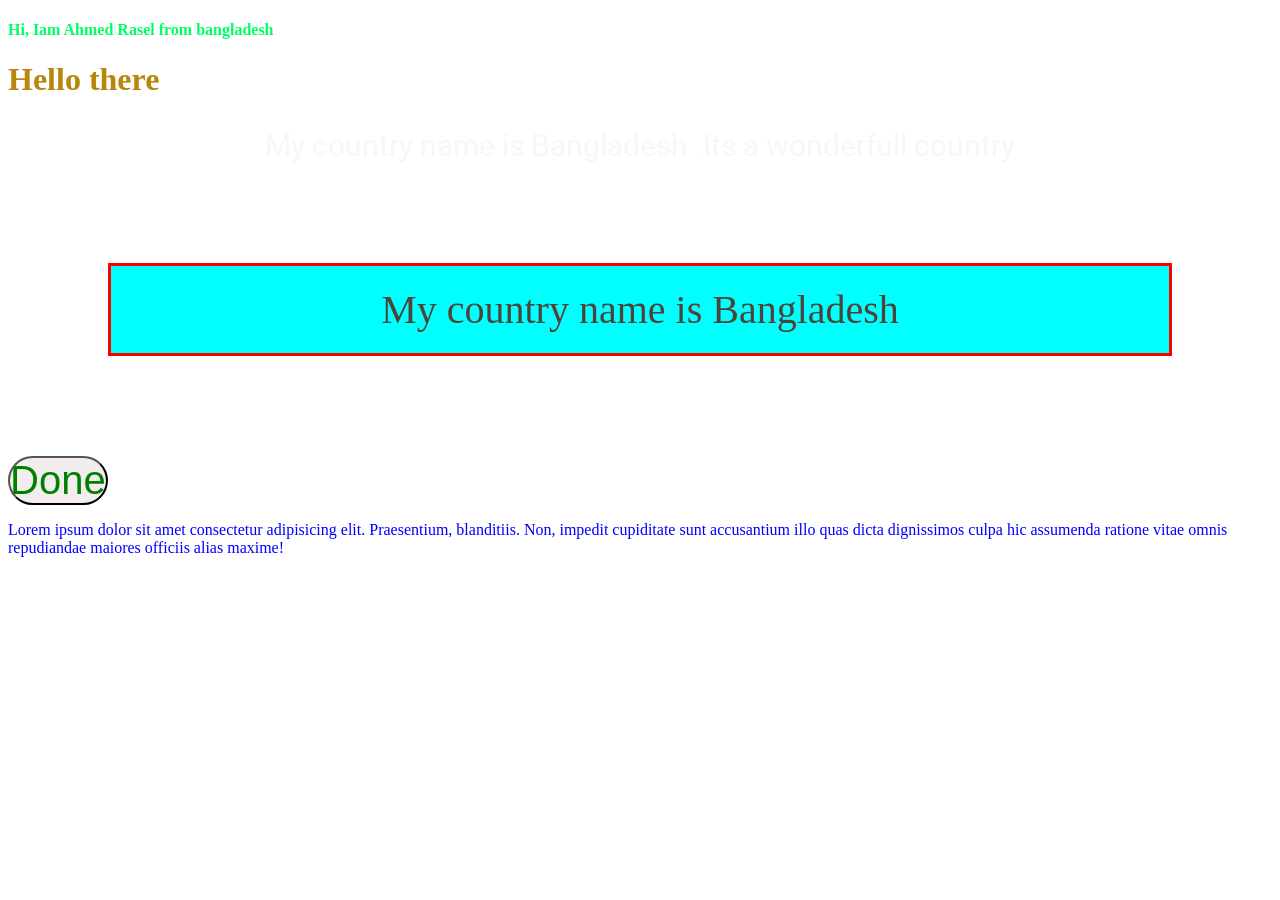
<file: html-and-css/CSS/index.html>
<!DOCTYPE html>
<html lang="en">
<head>
    <meta charset="UTF-8">
    <meta name="viewport" content="width=device-width, initial-scale=1.0">
    <title>CSS master class</title>
    <link rel="stylesheet" href="style.css">
    <style>
        /* Internal style */
        h1{
            color: olivedrab;
        }
    </style>
</head>
<body>
    <!-- Inline style  -->
     <h4 class="hello">Hi, Iam Ahmed Rasel from bangladesh</h4>
     <h1 id="there">Hello there</h1>
     <p id="desh"> My country name is Bangladesh .Its a wonderfull country</p>
     <p id="desh1"> My country name is Bangladesh </p>
     <button>Done</button>

     <p style="color: blue;">Lorem ipsum dolor sit amet consectetur adipisicing elit. Praesentium, blanditiis. Non, impedit cupiditate sunt accusantium illo quas dicta dignissimos culpa hic assumenda ratione vitae omnis repudiandae maiores officiis alias maxime!</p>
</body>
</html>
</file>
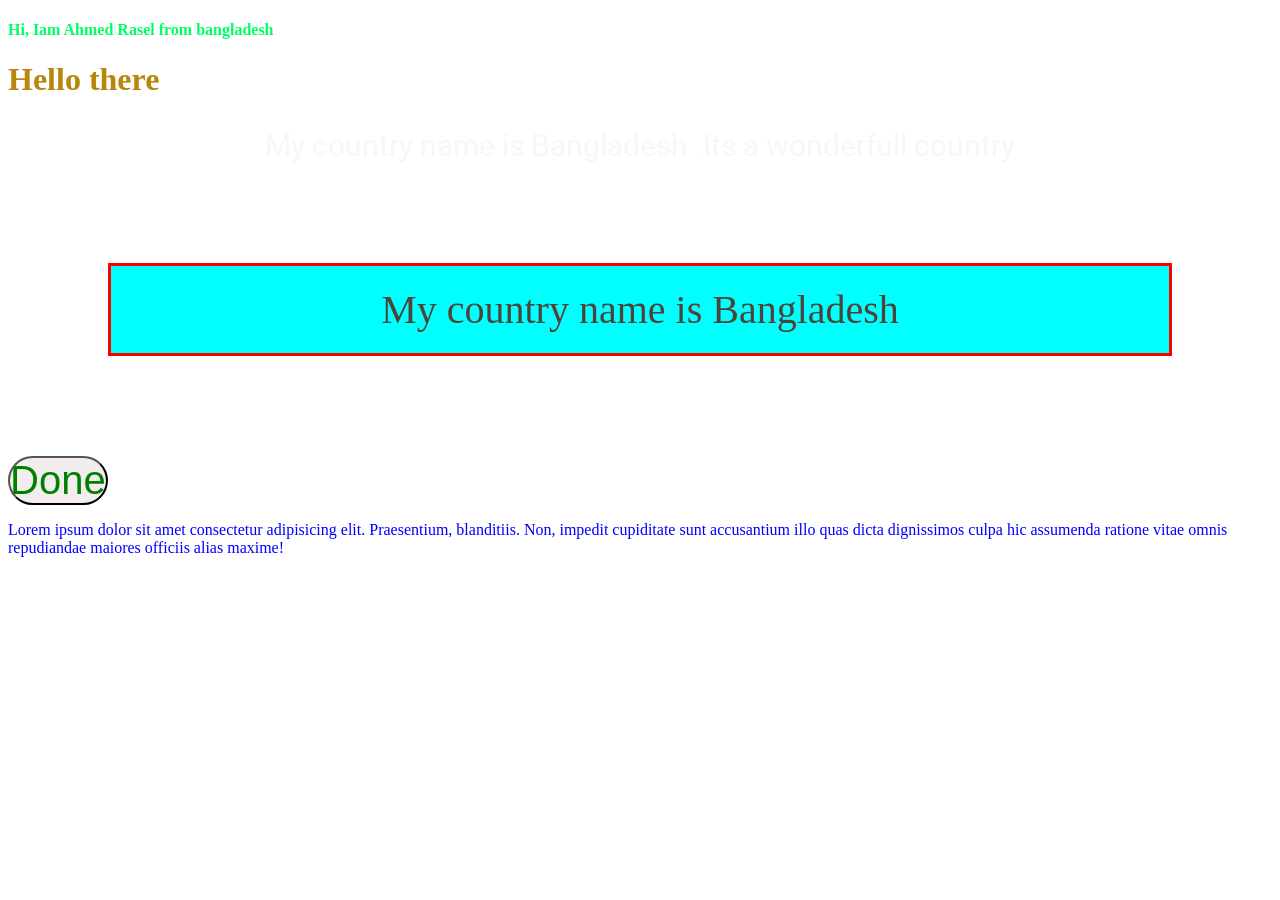
<file: html-and-css/CSS/01_index.html>
<!DOCTYPE html>
<html lang="en">
<head>
    <meta charset="UTF-8">
    <meta name="viewport" content="width=device-width, initial-scale=1.0">
    <title>CSS master class</title>
    <link rel="stylesheet" href="01_style.css">
    <style>
        /* Internal style */
        h1{
            color: olivedrab;
        }
    </style>
</head>
<body>
    <!-- Inline style  -->
     <h4 class="hello">Hi, Iam Ahmed Rasel from bangladesh</h4>
     <h1 id="there">Hello there</h1>
     <p id="desh"> My country name is Bangladesh .Its a wonderfull country</p>
     <p id="desh1"> My country name is Bangladesh </p>
     <button>Done</button>

     <p style="color: blue;">Lorem ipsum dolor sit amet consectetur adipisicing elit. Praesentium, blanditiis. Non, impedit cupiditate sunt accusantium illo quas dicta dignissimos culpa hic assumenda ratione vitae omnis repudiandae maiores officiis alias maxime!</p>
</body>
</html>
</file>
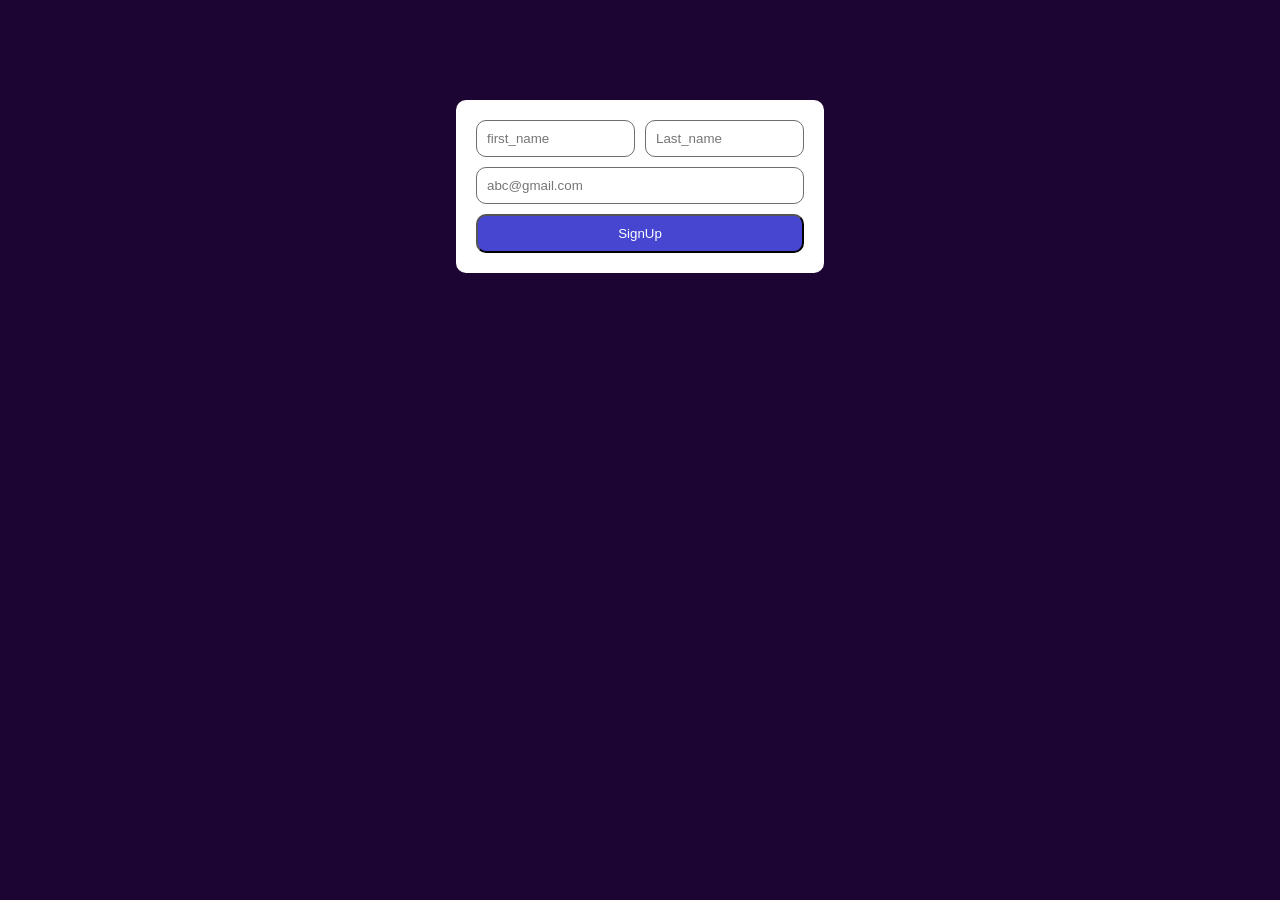
<file: html-and-css/CSS/02_Sign Up Form.html>
<!DOCTYPE html>
<html lang="en">
<head>
  <meta charset="UTF-8">
  <meta name="viewport" content="width=device-width, initial-scale=1.0">
  <title>just practice</title>
  <link rel="stylesheet" href="02_Sign Up Form.css">
</head>
<body>
  <div class="container">

  <div class="container-1">
    <input class="input1" type="text" placeholder="first_name">
    <input class="input2" type="text" placeholder="Last_name">
  </div>
  
  <div class="container-2">
    <input class="input3"  type="text" placeholder="abc@gmail.com">
    <button class="btnsignup">SignUp</button>
  </div>

   </div>
</body>
</html>
</file>
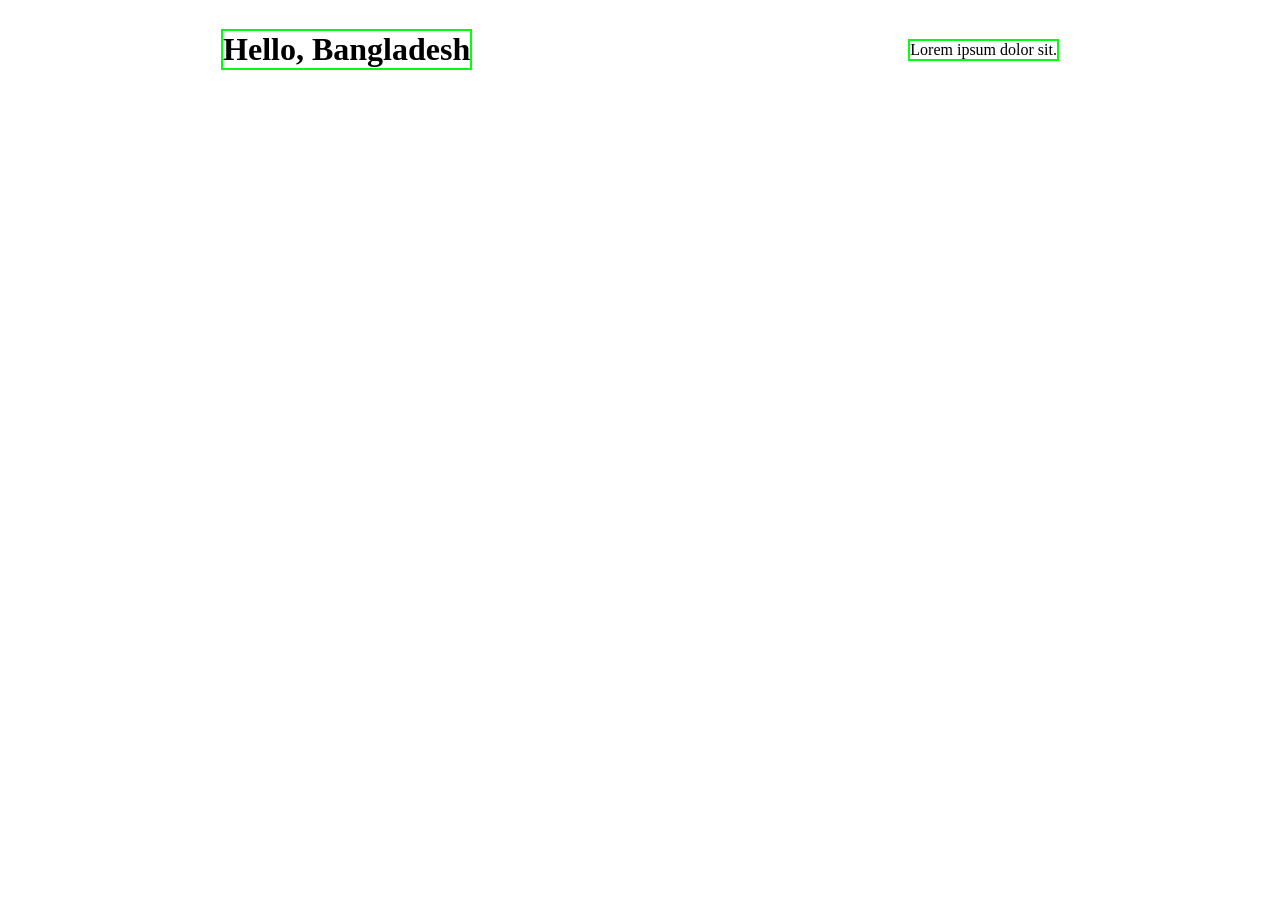
<file: html-and-css/CSS/03_practice.html>
<!-- Class -08 Layout class -->
 <!DOCTYPE html>
<html lang="en">
<head>
    <meta charset="UTF-8">
    <meta name="viewport" content="width=device-width, initial-scale=1.0">
    <title>Button Styles</title>
    <link rel="stylesheet" href="03_practice_style.css">
</head>
<body>
      <!-- Part-1(button) -->
    <!-- <button class="btnReq">Request Button</button>
    <button class="btnAddcart">Add to Cart</button>
    <button class="btnSignUp">Sign Up</button> -->
     
    <!-- Part-2(Flex-box) -->
     <div class="flx">
        <h1 class="hed1">Hello, Bangladesh</h1>
        <p class="p1">Lorem ipsum dolor sit.</p>
     </div>
     


</body>
</html>
</file>
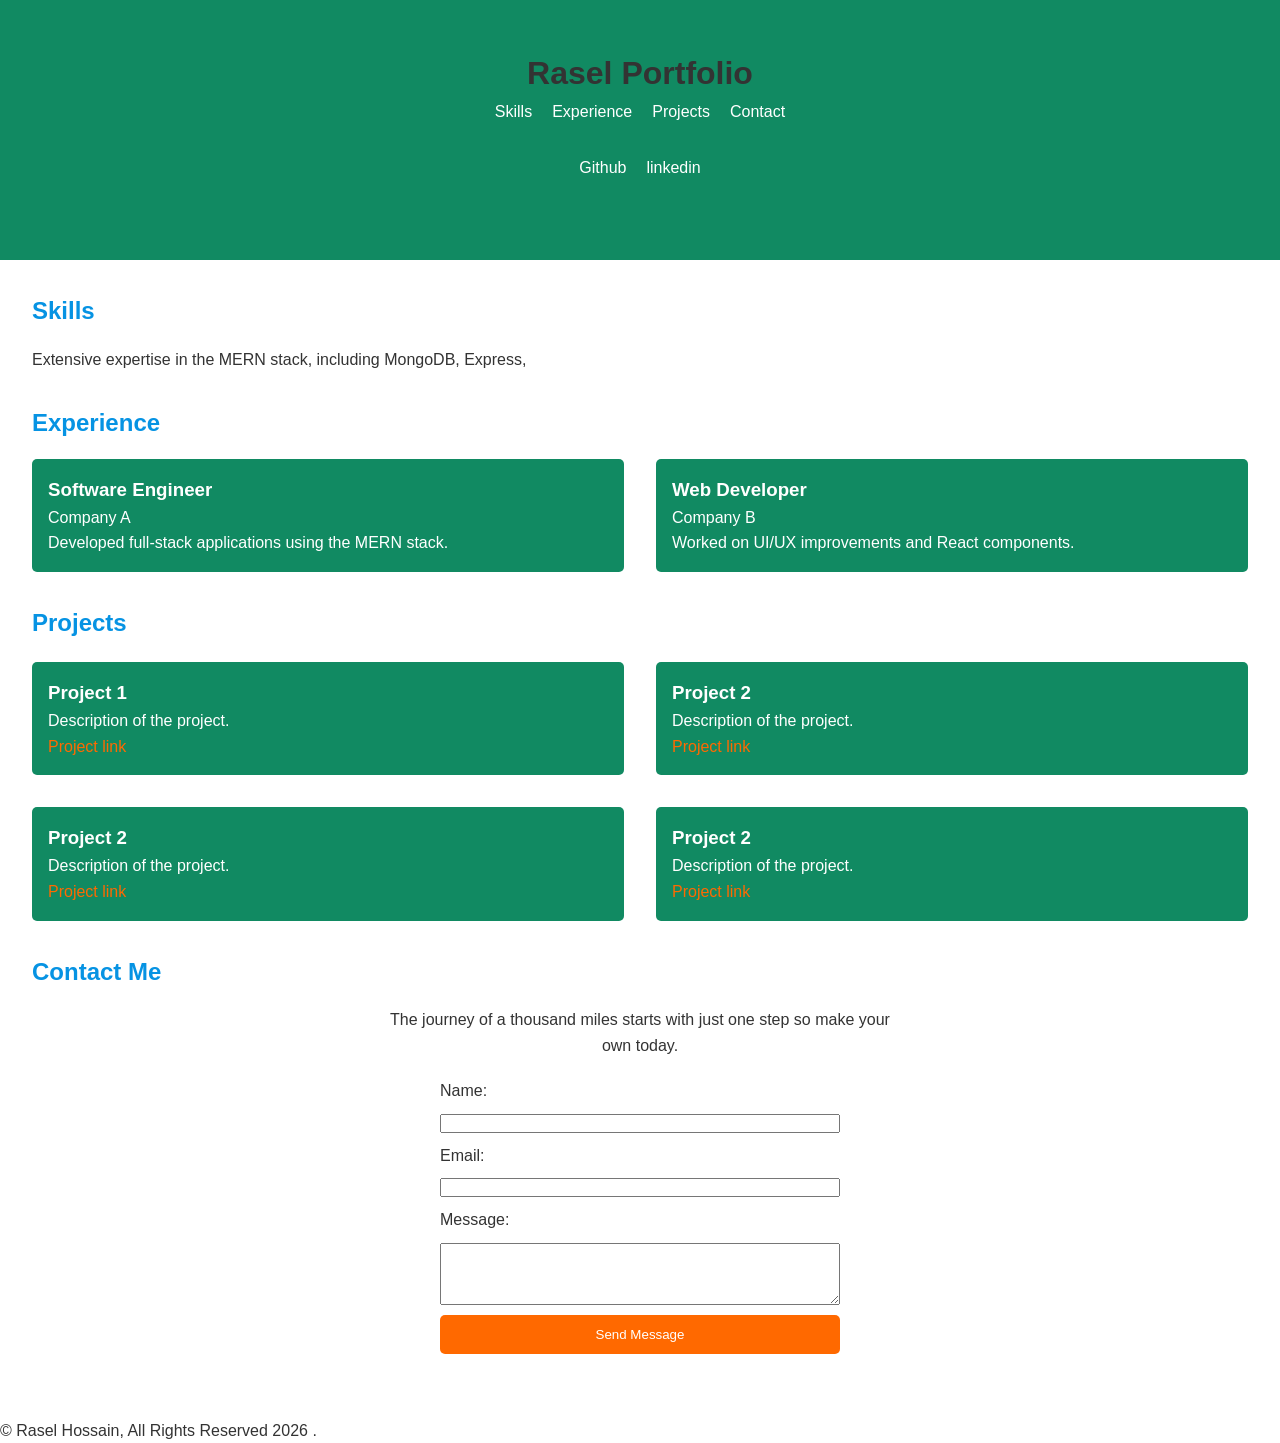
<file: html-and-css/CSS/04_portfolio.html>
<!DOCTYPE html>
<html lang="en">
<head>
    <meta charset="UTF-8">
    <meta name="viewport" content="width=device-width, initial-scale=1.0">
    <title>My personal project</title>
    <link rel="stylesheet" href="04_portfolio_style.css">
</head>
<body>
    <header>
    <h1>Rasel Portfolio</h1>
    <nav>
        <ul>
            <li><a href="skills">Skills</a></li>
            <li><a href="#experience">Experience</a></li>
            <li><a href="#projects">Projects</a></li>
            <li><a href="#contact">Contact</a></li>
        </ul>
    </nav>

    <section id="social-links">
        <ul>
            <li><a href="https://github.com/Nure" target="...">Github</a></li>
            <li><a href="https://www.linkedin.com/in/nure/">linkedin</a></li>
        </ul>
    </section>
</header>

<main>
     <section id="skills">
        <h2>Skills</h2>
        <p>Extensive expertise in the MERN stack, including MongoDB, Express,
    </section>

     <section id="experience">
        <h2>Experience</h2>
        <div class="experience-grid">
            <div class="job">
                <h3>Software Engineer</h3>
                <p>Company A</p>
                <p>Developed full-stack applications using the MERN stack.</p>
            </div>
            <div class="job">
                <h3>Web Developer</h3>
                <p>Company B</p>
                <p>Worked on UI/UX improvements and React components.</p>
            </div>
        </div>
    </section>
  
    <section id="projects">
        <h2>Projects</h2>
        <div class="projects-grid">
            <div class="project-card">
                <h3>Project 1</h3>
                <p>Description of the project.</p>
                <a href="">Project link</a>
            </div>

             <div class="project-card">
                <h3>Project 2</h3>
                <p>Description of the project.</p>
                <a href="">Project link</a>
            </div>

             <div class="project-card">
                <h3>Project 2</h3>
                <p>Description of the project.</p>
                <a href="">Project link</a>
            </div>
             <div class="project-card">
                <h3>Project 2</h3>
                <p>Description of the project.</p>
                <a href="">Project link</a>
            </div>
        </div>

    </section>


    <section id="contact">
    <h2>Contact Me</h2>
    <p class="form-header">The journey of a thousand miles starts with just one step so make your own today.
    <form>
        <label for="name">Name:</label>
        <input type="text" id="name" name="name" required>

        <label for="email">Email:</label>
        <input type="email" id="email" name="email" required>

        <label for="message">Message:</label>
        <textarea id="message" name="message" rows="4" required></textarea>

        <button type="submit">Send Message</button>
    </form>
</section>

</main>

<footer>
    <p>&copy; Rasel Hossain, All Rights Reserved 2026 .</p>
</footer>
</body>
</html>
</file>
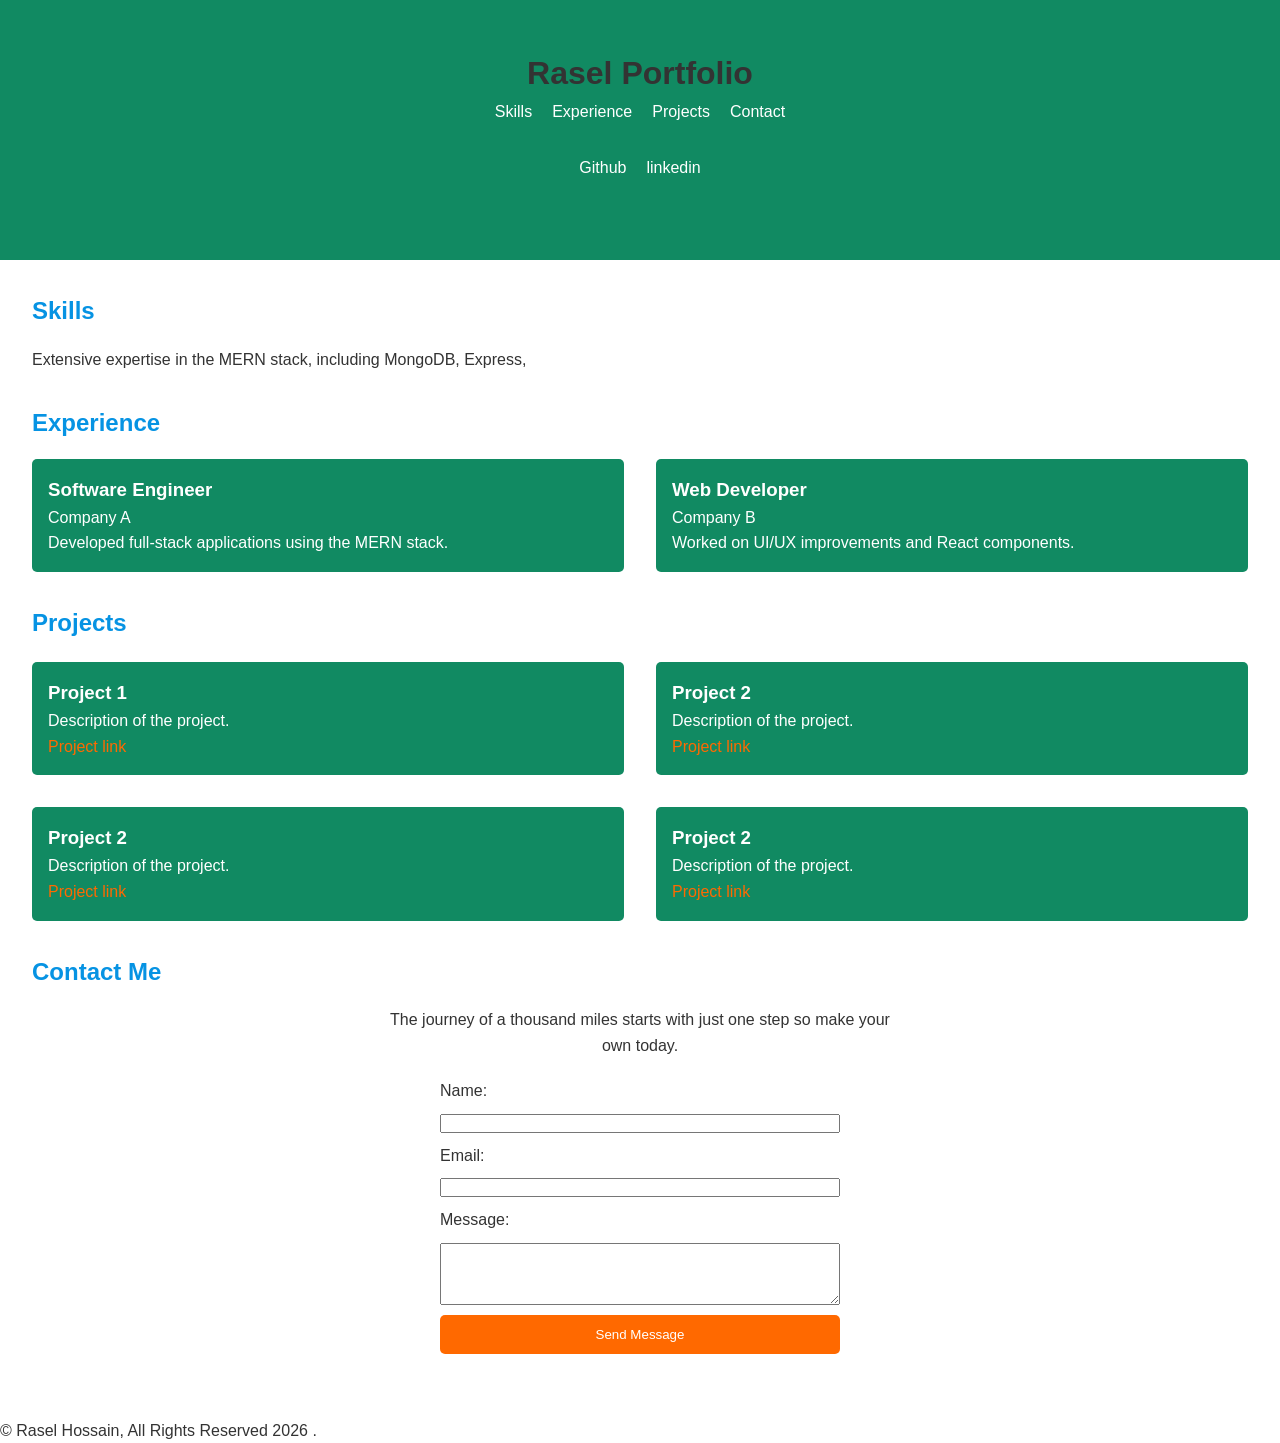
<file: html-and-css/CSS/portfolio.html>
<!DOCTYPE html>
<html lang="en">
<head>
    <meta charset="UTF-8">
    <meta name="viewport" content="width=device-width, initial-scale=1.0">
    <title>My personal project</title>
    <link rel="stylesheet" href="portfolio_style.css">
</head>
<body>
    <header>
    <h1>Rasel Portfolio</h1>
    <nav>
        <ul>
            <li><a href="skills">Skills</a></li>
            <li><a href="#experience">Experience</a></li>
            <li><a href="#projects">Projects</a></li>
            <li><a href="#contact">Contact</a></li>
        </ul>
    </nav>

    <section id="social-links">
        <ul>
            <li><a href="https://github.com/Nure" target="...">Github</a></li>
            <li><a href="https://www.linkedin.com/in/nure/">linkedin</a></li>
        </ul>
    </section>
</header>

<main>
     <section id="skills">
        <h2>Skills</h2>
        <p>Extensive expertise in the MERN stack, including MongoDB, Express,
    </section>

     <section id="experience">
        <h2>Experience</h2>
        <div class="experience-grid">
            <div class="job">
                <h3>Software Engineer</h3>
                <p>Company A</p>
                <p>Developed full-stack applications using the MERN stack.</p>
            </div>
            <div class="job">
                <h3>Web Developer</h3>
                <p>Company B</p>
                <p>Worked on UI/UX improvements and React components.</p>
            </div>
        </div>
    </section>
  
    <section id="projects">
        <h2>Projects</h2>
        <div class="projects-grid">
            <div class="project-card">
                <h3>Project 1</h3>
                <p>Description of the project.</p>
                <a href="">Project link</a>
            </div>

             <div class="project-card">
                <h3>Project 2</h3>
                <p>Description of the project.</p>
                <a href="">Project link</a>
            </div>

             <div class="project-card">
                <h3>Project 2</h3>
                <p>Description of the project.</p>
                <a href="">Project link</a>
            </div>
             <div class="project-card">
                <h3>Project 2</h3>
                <p>Description of the project.</p>
                <a href="">Project link</a>
            </div>
        </div>

    </section>


    <section id="contact">
    <h2>Contact Me</h2>
    <p class="form-header">The journey of a thousand miles starts with just one step so make your own today.
    <form>
        <label for="name">Name:</label>
        <input type="text" id="name" name="name" required>

        <label for="email">Email:</label>
        <input type="email" id="email" name="email" required>

        <label for="message">Message:</label>
        <textarea id="message" name="message" rows="4" required></textarea>

        <button type="submit">Send Message</button>
    </form>
</section>

</main>

<footer>
    <p>&copy; Rasel Hossain, All Rights Reserved 2026 .</p>
</footer>
</body>
</html>
</file>
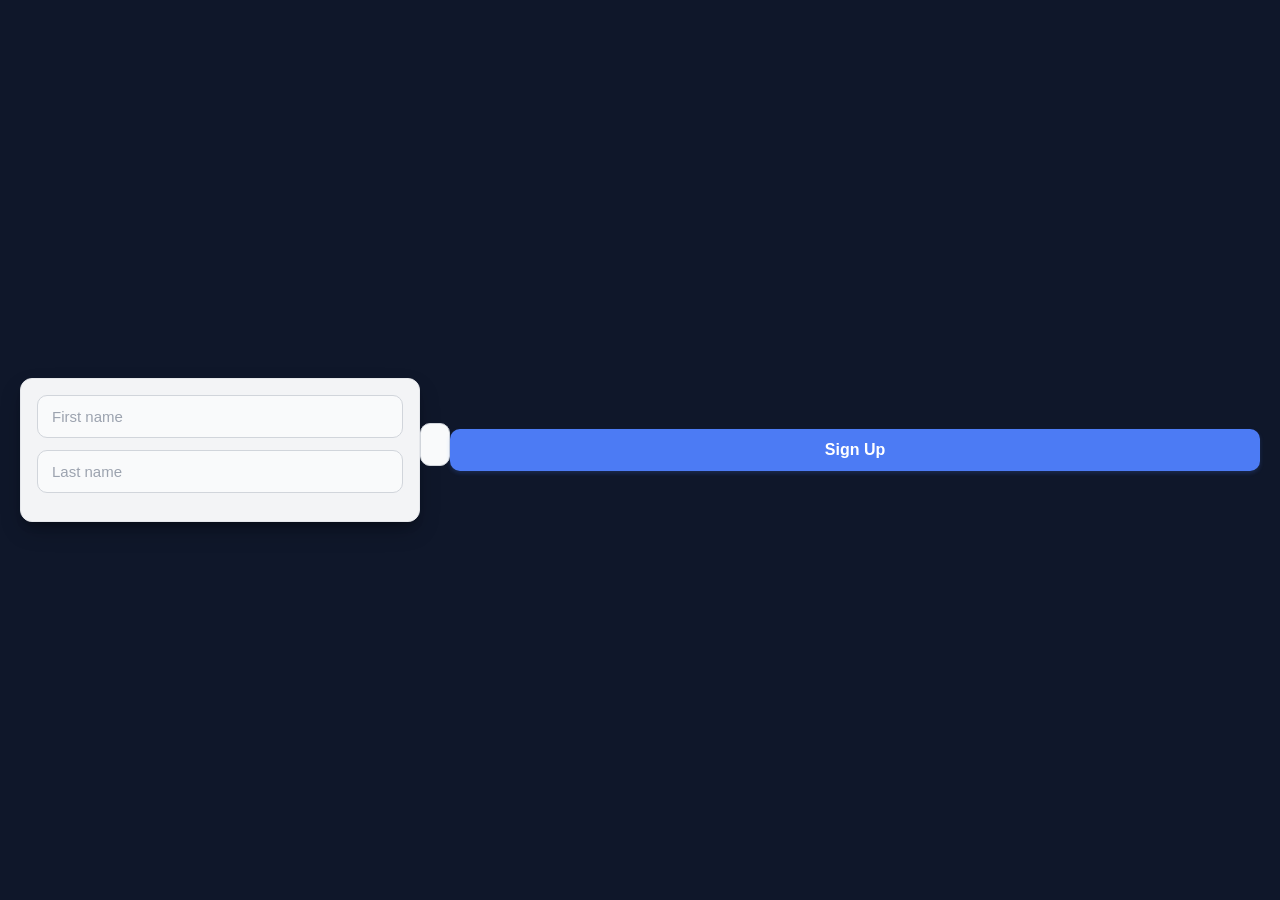
<file: html-and-css/CSS/practice _2.html>
<!DOCTYPE html>
<html lang="en">
<head>
    <meta charset="UTF-8">
    <meta name="viewport" content="width=device-width, initial-scale=1.0">
    <title>Document</title>
    <link rel="stylesheet" href="practice _2.css">
</head>
<body>
     <!-- Sign Up Form Container -->
  <div class="form-card">
     <form onsubmit="event.preventDefault();">
      
      <!-- First Name and Last Name Side by Side -->
    <div class="input-group">
          <input type="text" class="form-input" placeholder="First name" required />
        </div>
        <div class="input-group">
          <input type="text" class="form-input" placeholder="Last name" required />
        </div>
     </div>

      <!-- Email Field -->
      <div class="input-group">
        <input type="email" class="form-input" placeholder="Email" required />
      </div>
        <!-- Submit Button -->
      <button type="submit" class="submit-btn">Sign Up</button>

    </form>
  </div>
</body>
</html>
</file>
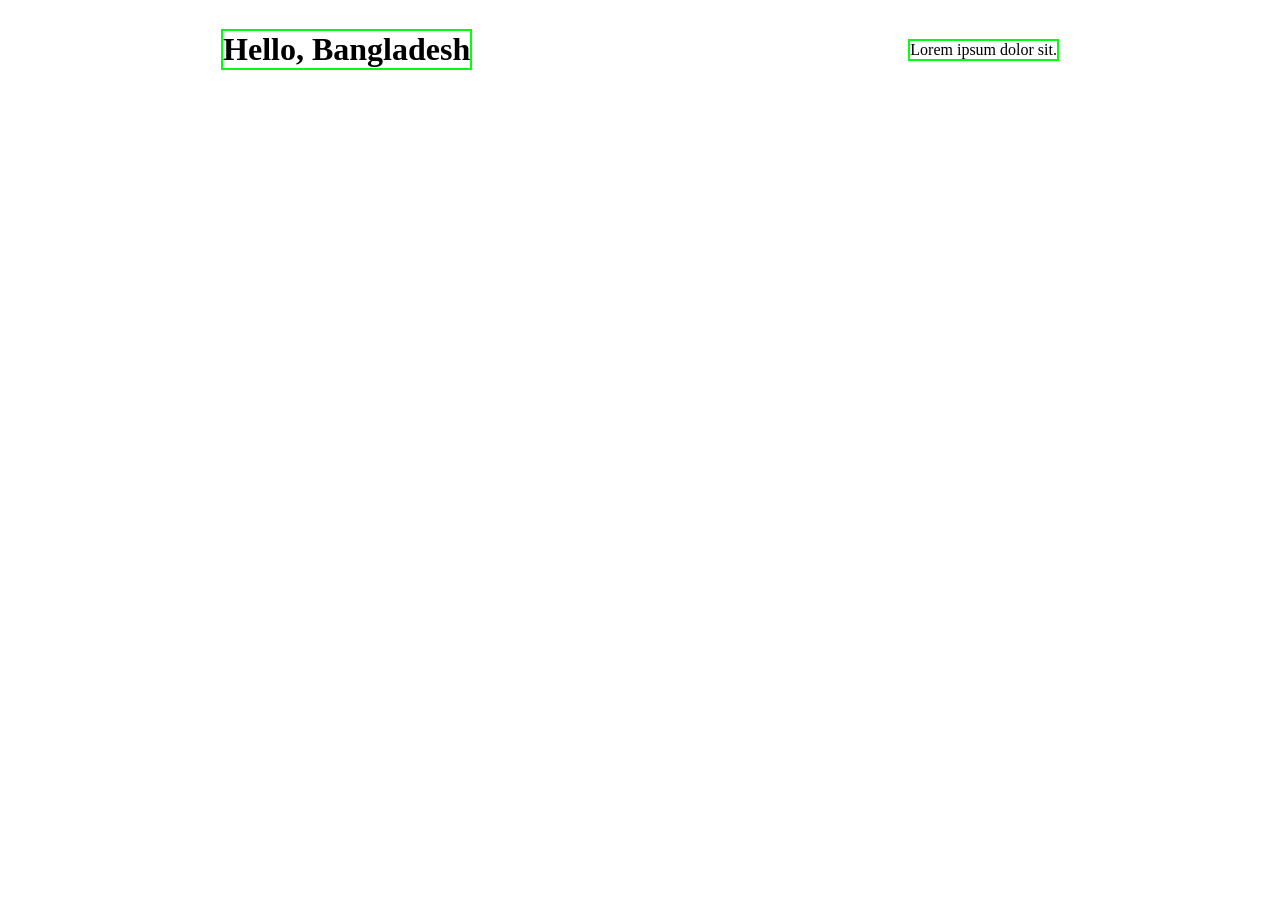
<file: html-and-css/CSS/practice.html>
<!-- Class -08 Layout class -->
 <!DOCTYPE html>
<html lang="en">
<head>
    <meta charset="UTF-8">
    <meta name="viewport" content="width=device-width, initial-scale=1.0">
    <title>Button Styles</title>
    <link rel="stylesheet" href="practice_style.css">
</head>
<body>
      <!-- Part-1(button) -->
    <!-- <button class="btnReq">Request Button</button>
    <button class="btnAddcart">Add to Cart</button>
    <button class="btnSignUp">Sign Up</button> -->
     
    <!-- Part-2(Flex-box) -->
     <div class="flx">
        <h1 class="hed1">Hello, Bangladesh</h1>
        <p class="p1">Lorem ipsum dolor sit.</p>
     </div>
     


</body>
</html>
</file>
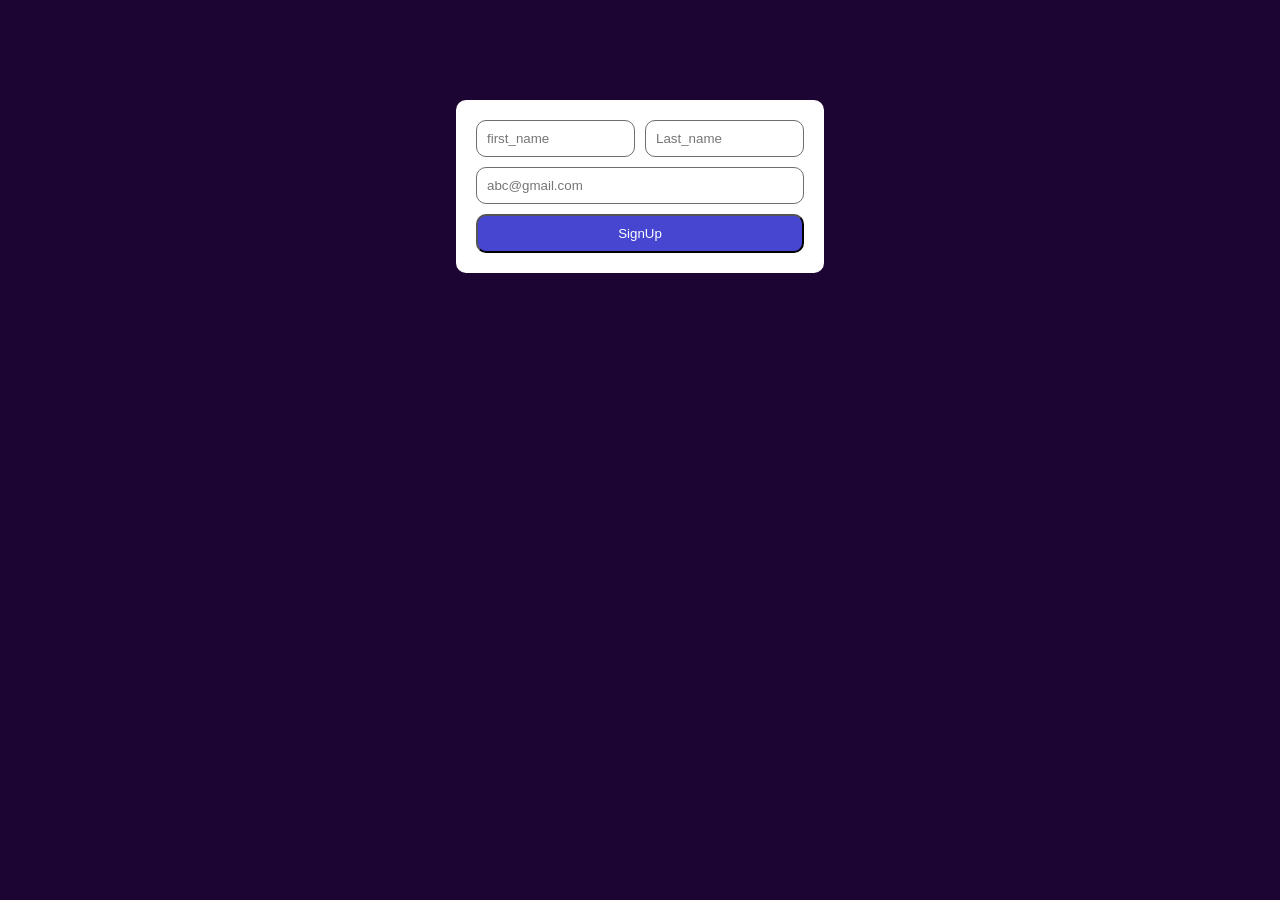
<file: html-and-css/CSS/Sign Up Form.html>
<!DOCTYPE html>
<html lang="en">
<head>
  <meta charset="UTF-8">
  <meta name="viewport" content="width=device-width, initial-scale=1.0">
  <title>just practice</title>
  <link rel="stylesheet" href="Sign Up Form.css">
</head>
<body>
  <div class="container">

  <div class="container-1">
    <input class="input1" type="text" placeholder="first_name">
    <input class="input2" type="text" placeholder="Last_name">
  </div>
  
  <div class="container-2">
    <input class="input3"  type="text" placeholder="abc@gmail.com">
    <button class="btnsignup">SignUp</button>
  </div>

   </div>
</body>
</html>
</file>
<file: html-and-css/CSS/style.css>
/* Google font imported */
@import url('https://fonts.googleapis.com/css2?family=Open+Sans:ital,wght@0,300..800;1,300..800&family=Playfair+Display:ital,wght@0,400..900;1,400..900&family=Roboto:ital,wght@0,100..900;1,100..900&display=swap');

*{
    margin: o;
    padding:0 ;
    box-sizing: border-box;
}



/* External Style in css */
h4{
    color:aqua;
}


/* tag selector */
h1{
    color: rgb(255, 0, 200);
}

/* class selector */
.hello{
    color: rgb(0, 255, 98);
}

/* ID selector */

#there{
    color: darkgoldenrod;
}

/* Text and Background styling */

#desh{
    color: rgb(245, 248, 248);
    font-size: 30px;
    text-align: center;
    font-weight: 400;
    /* font-family: 'Franklin Gothic Medium', 'Arial Narrow', Arial, sans-serif; */
     font-family: "Roboto", sans-serif;

}
body{
    background-image: url(https://tse2.mm.bing.net/th/id/OIP.Xx2_LQQvfgGyqNcyS3R2jwHaEK?r=0&rs=1&pid=ImgDetMain&o=7&rm=3);
    background-size: cover;
    /* background-position: left ; */

}

/* Box Model */
#desh1{
    border: 3px solid red;
    color: rgb(77, 68, 57);
    background-color: aqua;
    font-size: 40px;
    margin: 100px;
    padding: 20px;
    text-align: center;

}

button{
    color: green;
    background-color: rgb(244, 237, 237);
    font-size:40px ;
    border-radius: 30px ;
}
</file>
<file: html-and-css/CSS/01_style.css>
/* Google font imported */
@import url('https://fonts.googleapis.com/css2?family=Open+Sans:ital,wght@0,300..800;1,300..800&family=Playfair+Display:ital,wght@0,400..900;1,400..900&family=Roboto:ital,wght@0,100..900;1,100..900&display=swap');

*{
    margin: o;
    padding:0 ;
    box-sizing: border-box;
}



/* External Style in css */
h4{
    color:aqua;
}


/* tag selector */
h1{
    color: rgb(255, 0, 200);
}

/* class selector */
.hello{
    color: rgb(0, 255, 98);
}

/* ID selector */

#there{
    color: darkgoldenrod;
}

/* Text and Background styling */

#desh{
    color: rgb(245, 248, 248);
    font-size: 30px;
    text-align: center;
    font-weight: 400;
    /* font-family: 'Franklin Gothic Medium', 'Arial Narrow', Arial, sans-serif; */
     font-family: "Roboto", sans-serif;

}
body{
    background-image: url(https://tse2.mm.bing.net/th/id/OIP.Xx2_LQQvfgGyqNcyS3R2jwHaEK?r=0&rs=1&pid=ImgDetMain&o=7&rm=3);
    background-size: cover;
    /* background-position: left ; */

}

/* Box Model */
#desh1{
    border: 3px solid red;
    color: rgb(77, 68, 57);
    background-color: aqua;
    font-size: 40px;
    margin: 100px;
    padding: 20px;
    text-align: center;

}

button{
    color: green;
    background-color: rgb(244, 237, 237);
    font-size:40px ;
    border-radius: 30px ;
}
</file>
<file: html-and-css/CSS/02_Sign Up Form.css>
*{
  margin: 0;
  padding:0;
  box-sizing: border-box;

}
body{
  background-color: rgb(29, 5, 51);
  width: 60%;
  margin: auto;
}
.container {
    margin: 100px 200px;
    background-color: white;
    border-radius: 10px;
    padding: 20px;
    height:auto ;
    align-items: center;

  
}

.container-1 {
    display: flex;
    gap: 10px;
}

.container-2 {
    display: flex;
    flex-direction: column;
    gap: 10px;
    margin-top: 10px;
}

.input1, .input2, .input3 {
    width: 100%;
    padding: 10px;
    border-radius: 10px;
    border: 1px solid #6f6d6d;
    /* outline: none; */
}

.btnsignup {
    padding: 10px;
    background-color: rgb(70, 70, 208);
    color: white;
    border-radius: 10px;
}
</file>
<file: html-and-css/CSS/03_practice_style.css>
/* Class -08 Layout class */

/* Part-1(btn_design) */

.btnReq {
    color: white;
    background-color: black;
    padding: 10px 18px;
    border: none;
    margin: 100px 20px;
}

.btnAddcart {
    color: black;
    font-weight: 500;
    background-color: rgb(255, 216, 28);
    border: none;
    border-radius: 20px;
    padding: 8px 40px;
    margin-top: 100px;
    margin-right: 20px;
}

.btnSignUp {
    color: white;
    font-weight: bold;
    background-color: rgb(46, 164, 79);
    border: none;
    padding: 8px 15px;
    border-radius: 5px;
}

/* Part-2(Flex-box) */

.hed1 , .p1{
    border: 2px solid rgb(0, 255, 17);
    
}
.flx{
    display: flex;
    gap: 10px;
    /* flex-direction: column; */
    align-items: center;
    justify-content: space-around;

}
</file>
<file: html-and-css/CSS/04_portfolio_style.css>
/* step-1 */
* {
    margin: 0;
    padding: 0;
    box-sizing: border-box;
}
/* step-3 */
body {
    font-family: 'Segoe UI', Tahoma, Geneva, Verdana, sans-serif;
    line-height: 1.6;
    color: #333;
}
/* step-2 */
header {
    background-color: #118a62;
    padding: 3rem 1rem;
    text-align: center;
}

header h1 {
    font-size: 2rem;
}

#social-links {
    margin-top: 30px;
}

nav ul, #social-links ul {
    display: flex;
    color: black;
    justify-content: center;
    list-style: none;
    gap: 20px;
    
}


nav ul li a, #social-links ul li a {
    color: #fff;
    text-decoration: none;
}

main {
    padding: 2rem;
}

section {
    margin-bottom: 2rem;
}


/* step-4 */
 h2 {
    color: #0693e3;
    margin-bottom: 1rem;
} 
/* step-7 */
.experience-grid,
.projects-grid {

    display: grid;
    grid-template-columns: 1fr 1fr;
    gap: 2rem;
    
}

.projects-grid .project-card a {
    color: #ff6900;
    text-decoration: none;
}
/* step-5 */
.job ,.project-card{
    background-color: #118a62;
    color: white;
    border-radius: 5px;
    padding: 16px ;
}
/* step-6 */
.projects-grid{
    margin-top: 20px;
}

/* step-8 */
form {
    display: flex;
    flex-direction:column;
    max-width: 400px;
    margin: auto;
    gap: 10px;
}

.form-header
{
    text-align: center;
    margin-bottom: 30px;
    max-width: 500px;
    margin: 0 auto 20px;
}
/* 
 */

 form button {
    padding: 12px;
    background-color: #ff6900;
    color: white;
    border: none;
    border-radius: 5px;
    cursor: pointer;
}

/* Responsive */
@media (max-width: 600px){
    nav ul {
        flex-direction: column;
    }

    header h1 {
        font-size: 1.5rem;
    }
    
    .experience-grid, .projects-grid {
        grid-template-columns: 1fr;
    }

}
</file>
<file: html-and-css/CSS/portfolio_style.css>
/* step-1 */
* {
    margin: 0;
    padding: 0;
    box-sizing: border-box;
}
/* step-3 */
body {
    font-family: 'Segoe UI', Tahoma, Geneva, Verdana, sans-serif;
    line-height: 1.6;
    color: #333;
}
/* step-2 */
header {
    background-color: #118a62;
    padding: 3rem 1rem;
    text-align: center;
}

header h1 {
    font-size: 2rem;
}

#social-links {
    margin-top: 30px;
}

nav ul, #social-links ul {
    display: flex;
    color: black;
    justify-content: center;
    list-style: none;
    gap: 20px;
    
}


nav ul li a, #social-links ul li a {
    color: #fff;
    text-decoration: none;
}

main {
    padding: 2rem;
}

section {
    margin-bottom: 2rem;
}


/* step-4 */
 h2 {
    color: #0693e3;
    margin-bottom: 1rem;
} 
/* step-7 */
.experience-grid,
.projects-grid {

    display: grid;
    grid-template-columns: 1fr 1fr;
    gap: 2rem;
    
}

.projects-grid .project-card a {
    color: #ff6900;
    text-decoration: none;
}
/* step-5 */
.job ,.project-card{
    background-color: #118a62;
    color: white;
    border-radius: 5px;
    padding: 16px ;
}
/* step-6 */
.projects-grid{
    margin-top: 20px;
}

/* step-8 */
form {
    display: flex;
    flex-direction:column;
    max-width: 400px;
    margin: auto;
    gap: 10px;
}

.form-header
{
    text-align: center;
    margin-bottom: 30px;
    max-width: 500px;
    margin: 0 auto 20px;
}
/* 
 */

 form button {
    padding: 12px;
    background-color: #ff6900;
    color: white;
    border: none;
    border-radius: 5px;
    cursor: pointer;
}

/* Responsive */
@media (max-width: 600px){
    nav ul {
        flex-direction: column;
    }

    header h1 {
        font-size: 1.5rem;
    }
    
    .experience-grid, .projects-grid {
        grid-template-columns: 1fr;
    }

}
</file>
<file: html-and-css/CSS/practice _2.css>
/* Global Styles */
    * {
      box-sizing: border-box;
      margin: 0;
      padding: 0;
      font-family: -apple-system, BlinkMacSystemFont, "Segoe UI", Roboto, Helvetica, Arial, sans-serif;
    }

    body {
      background-color: #0f172a; /* Dark background to highlight the form container */
      min-height: 100vh;
      display: flex;
      justify-content: center;
      align-items: center;
      padding: 20px;
    }

      /* Form Container */
    .form-card {
      background-color: #f3f4f6;
      border: 1px solid #e5e7eb;
      border-radius: 12px;
      padding: 16px;
      width: 100%;
      max-width: 400px;
      box-shadow: 0 10px 25px -5px rgba(0, 0, 0, 0.3), 0 8px 10px -6px rgba(0, 0, 0, 0.3);
    }

    /* Row for Side-by-Side Inputs */
    .input-row {
      display: flex;
      gap: 10px;
      margin-bottom: 12px;
    }
 /* Input Field Grouping */
    .input-group {
      flex: 1;
      margin-bottom: 12px;
    }

    .input-row .input-group {
      margin-bottom: 0;
    }

    /* Common Input Styles */
    .form-input {
      width: 100%;
      padding: 12px 14px;
      font-size: 15px;
      color: #374151;
      background-color: #f9fafb;
      border: 1px solid #d1d5db;
      border-radius: 10px;
      outline: none;
      transition: all 0.2s ease-in-out;
    }
 .form-input::placeholder {
      color: #9ca3af;
    }

    .form-input:focus {
      border-color: #4f46e5;
      background-color: #ffffff;
      box-shadow: 0 0 0 3px rgba(79, 70, 229, 0.15);
    }

    /* Sign Up Button */
    .submit-btn {
      width: 100%;
      padding: 12px;
      font-size: 16px;
      font-weight: 600;
      color: #ffffff;
      background-color: #4c7bf4;
      border: none;
      border-radius: 10px;
      cursor: pointer;
      transition: background-color 0.2s ease, transform 0.1s ease;
      box-shadow: 0 2px 4px rgba(76, 123, 244, 0.2);
    }
.submit-btn:hover {
      background-color: #3b66d9;
    }

    .submit-btn:active {
      transform: scale(0.99);
    }

    /* Responsive adjustment for small mobile screens */
    @media (max-width: 360px) {
      .input-row {
        flex-direction: column;
        gap: 12px;
      }
    }
</file>
<file: html-and-css/CSS/practice_style.css>
/* Class -08 Layout class */

/* Part-1(btn_design) */

.btnReq {
    color: white;
    background-color: black;
    padding: 10px 18px;
    border: none;
    margin: 100px 20px;
}

.btnAddcart {
    color: black;
    font-weight: 500;
    background-color: rgb(255, 216, 28);
    border: none;
    border-radius: 20px;
    padding: 8px 40px;
    margin-top: 100px;
    margin-right: 20px;
}

.btnSignUp {
    color: white;
    font-weight: bold;
    background-color: rgb(46, 164, 79);
    border: none;
    padding: 8px 15px;
    border-radius: 5px;
}

/* Part-2(Flex-box) */

.hed1 , .p1{
    border: 2px solid rgb(0, 255, 17);
    
}
.flx{
    display: flex;
    gap: 10px;
    /* flex-direction: column; */
    align-items: center;
    justify-content: space-around;

}
</file>
<file: html-and-css/CSS/Sign Up Form.css>
*{
  margin: 0;
  padding:0;
  box-sizing: border-box;

}
body{
  background-color: rgb(29, 5, 51);
  width: 60%;
  margin: auto;
}
.container {
    margin: 100px 200px;
    background-color: white;
    border-radius: 10px;
    padding: 20px;
    height:auto ;
    align-items: center;

  
}

.container-1 {
    display: flex;
    gap: 10px;
}

.container-2 {
    display: flex;
    flex-direction: column;
    gap: 10px;
    margin-top: 10px;
}

.input1, .input2, .input3 {
    width: 100%;
    padding: 10px;
    border-radius: 10px;
    border: 1px solid #6f6d6d;
    /* outline: none; */
}

.btnsignup {
    padding: 10px;
    background-color: rgb(70, 70, 208);
    color: white;
    border-radius: 10px;
}
</file>
